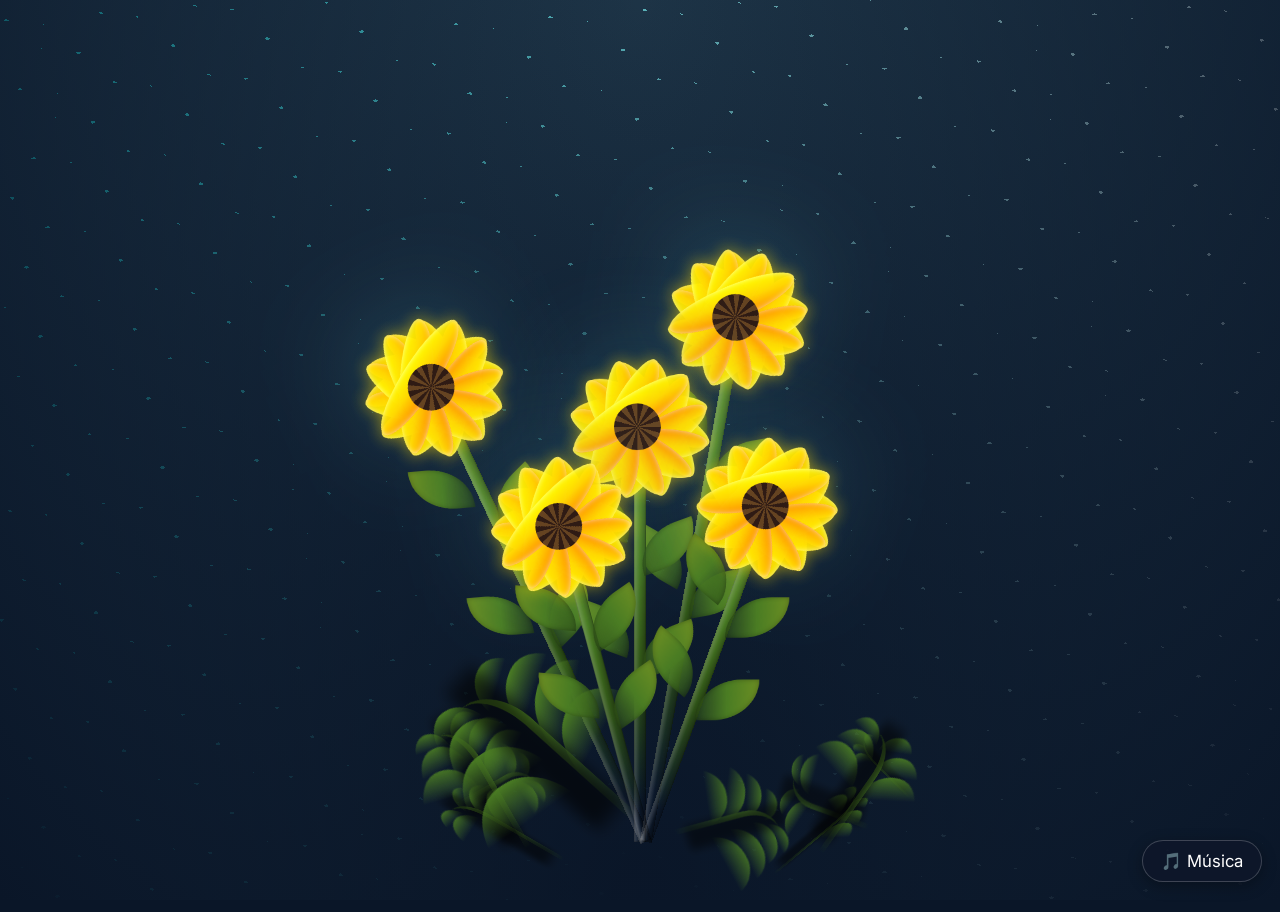
<file: index.html>
<!DOCTYPE html>
<html lang="es">

<head>
    <meta charset="UTF-8">
    <meta name="viewport" content="width=device-width, initial-scale=1.0, maximum-scale=1.0, user-scalable=no">
    <title>Árbol de Amor Animado</title>
    <!-- Autoría y derechos -->
    <meta name="author" content="Zero">
    <meta name="copyright" content="Zero - Código libre no comercial">
    <meta name="description"
        content="Árbol de Amor Animado: una sorpresa interactiva y romántica para dedicar a tu pareja o ser querido. Código libre para uso personal, educativo o de inspiración.">
    <meta name="keywords"
        content="amor, sorpresa, romántico, dedicatoria, animación, árbol, corazones, pareja, aniversario, regalo digital">
    <meta name="robots" content="index, follow">
    <!-- Fuentes -->
    <link href="https://fonts.googleapis.com/css2?family=Dancing+Script:wght@700&family=Inter:wght@400;700&display=swap"
        rel="stylesheet">
    <!-- Estilos -->
    <link rel="stylesheet" href="Css/style.css">
    <link rel="stylesheet" href="Css/flowers.css">
</head>

<body class="not-loaded">
    <!-- Night sky background -->
    <div class="night"></div>

    <!-- Shooting Stars -->
    <div class="shooting-stars">
        <div class="shooting-star"></div>
        <div class="shooting-star"></div>
        <div class="shooting-star"></div>
        <div class="shooting-star"></div>
        <div class="shooting-star"></div>
        <div class="shooting-star"></div>
        <div class="shooting-star"></div>
        <div class="shooting-star"></div>
    </div>

    <div id="floating-objects"></div>
    <div class="dedication-text" id="dedication-text">
        <div class="signature" id="signature"></div>
    </div>
    <div class="countdown" id="countdown"></div>

    <!-- Contenedor para fotos Polaroid -->
    <div id="polaroids-container">
        <div class="polaroid" id="polaroid-1">
            <img src="Img/foto1.jpg" alt="Foto 1">
        </div>
        <div class="polaroid" id="polaroid-2">
            <img src="Img/foto2.jpg" alt="Foto 2">
        </div>
    </div>

    <!-- Sunflower Garden -->
    <div class="flowers">
        <div class="flower flower--1">
            <div class="flower__leafs flower__leafs--1">
                <div class="flower__leaf" style="transform: translate(-50%, -10%) rotate(0deg);"></div>
                <div class="flower__leaf" style="transform: translate(-50%, -10%) rotate(30deg);"></div>
                <div class="flower__leaf" style="transform: translate(-50%, -10%) rotate(60deg);"></div>
                <div class="flower__leaf" style="transform: translate(-50%, -10%) rotate(90deg);"></div>
                <div class="flower__leaf" style="transform: translate(-50%, -10%) rotate(120deg);"></div>
                <div class="flower__leaf" style="transform: translate(-50%, -10%) rotate(150deg);"></div>
                <div class="flower__leaf" style="transform: translate(-50%, -10%) rotate(180deg);"></div>
                <div class="flower__leaf" style="transform: translate(-50%, -10%) rotate(210deg);"></div>
                <div class="flower__leaf" style="transform: translate(-50%, -10%) rotate(240deg);"></div>
                <div class="flower__leaf" style="transform: translate(-50%, -10%) rotate(270deg);"></div>
                <div class="flower__leaf" style="transform: translate(-50%, -10%) rotate(300deg);"></div>
                <div class="flower__leaf" style="transform: translate(-50%, -10%) rotate(330deg);"></div>
                <div class="flower__white-circle"></div>
                <div class="flower__light flower__light--1"></div>
                <div class="flower__light flower__light--2"></div>
                <div class="flower__light flower__light--3"></div>
                <div class="flower__light flower__light--4"></div>
                <div class="flower__light flower__light--5"></div>
                <div class="flower__light flower__light--6"></div>
                <div class="flower__light flower__light--7"></div>
                <div class="flower__light flower__light--8"></div>
            </div>
            <div class="flower__line">
                <div class="flower__line__leaf flower__line__leaf--1"></div>
                <div class="flower__line__leaf flower__line__leaf--2"></div>
                <div class="flower__line__leaf flower__line__leaf--3"></div>
                <div class="flower__line__leaf flower__line__leaf--4"></div>
            </div>
        </div>

        <div class="flower flower--2">
            <div class="flower__leafs flower__leafs--2">
                <div class="flower__leaf" style="transform: translate(-50%, -10%) rotate(0deg);"></div>
                <div class="flower__leaf" style="transform: translate(-50%, -10%) rotate(30deg);"></div>
                <div class="flower__leaf" style="transform: translate(-50%, -10%) rotate(60deg);"></div>
                <div class="flower__leaf" style="transform: translate(-50%, -10%) rotate(90deg);"></div>
                <div class="flower__leaf" style="transform: translate(-50%, -10%) rotate(120deg);"></div>
                <div class="flower__leaf" style="transform: translate(-50%, -10%) rotate(150deg);"></div>
                <div class="flower__leaf" style="transform: translate(-50%, -10%) rotate(180deg);"></div>
                <div class="flower__leaf" style="transform: translate(-50%, -10%) rotate(210deg);"></div>
                <div class="flower__leaf" style="transform: translate(-50%, -10%) rotate(240deg);"></div>
                <div class="flower__leaf" style="transform: translate(-50%, -10%) rotate(270deg);"></div>
                <div class="flower__leaf" style="transform: translate(-50%, -10%) rotate(300deg);"></div>
                <div class="flower__leaf" style="transform: translate(-50%, -10%) rotate(330deg);"></div>
                <div class="flower__white-circle"></div>
                <div class="flower__light flower__light--1"></div>
                <div class="flower__light flower__light--2"></div>
                <div class="flower__light flower__light--3"></div>
                <div class="flower__light flower__light--4"></div>
                <div class="flower__light flower__light--5"></div>
                <div class="flower__light flower__light--6"></div>
                <div class="flower__light flower__light--7"></div>
                <div class="flower__light flower__light--8"></div>
            </div>
            <div class="flower__line">
                <div class="flower__line__leaf flower__line__leaf--1"></div>
                <div class="flower__line__leaf flower__line__leaf--2"></div>
                <div class="flower__line__leaf flower__line__leaf--3"></div>
                <div class="flower__line__leaf flower__line__leaf--4"></div>
            </div>
        </div>

        <div class="flower flower--3">
            <div class="flower__leafs flower__leafs--3">
                <div class="flower__leaf" style="transform: translate(-50%, -10%) rotate(0deg);"></div>
                <div class="flower__leaf" style="transform: translate(-50%, -10%) rotate(30deg);"></div>
                <div class="flower__leaf" style="transform: translate(-50%, -10%) rotate(60deg);"></div>
                <div class="flower__leaf" style="transform: translate(-50%, -10%) rotate(90deg);"></div>
                <div class="flower__leaf" style="transform: translate(-50%, -10%) rotate(120deg);"></div>
                <div class="flower__leaf" style="transform: translate(-50%, -10%) rotate(150deg);"></div>
                <div class="flower__leaf" style="transform: translate(-50%, -10%) rotate(180deg);"></div>
                <div class="flower__leaf" style="transform: translate(-50%, -10%) rotate(210deg);"></div>
                <div class="flower__leaf" style="transform: translate(-50%, -10%) rotate(240deg);"></div>
                <div class="flower__leaf" style="transform: translate(-50%, -10%) rotate(270deg);"></div>
                <div class="flower__leaf" style="transform: translate(-50%, -10%) rotate(300deg);"></div>
                <div class="flower__leaf" style="transform: translate(-50%, -10%) rotate(330deg);"></div>
                <div class="flower__white-circle"></div>
                <div class="flower__light flower__light--1"></div>
                <div class="flower__light flower__light--2"></div>
                <div class="flower__light flower__light--3"></div>
                <div class="flower__light flower__light--4"></div>
                <div class="flower__light flower__light--5"></div>
                <div class="flower__light flower__light--6"></div>
                <div class="flower__light flower__light--7"></div>
                <div class="flower__light flower__light--8"></div>
            </div>
            <div class="flower__line">
                <div class="flower__line__leaf flower__line__leaf--1"></div>
                <div class="flower__line__leaf flower__line__leaf--2"></div>
                <div class="flower__line__leaf flower__line__leaf--3"></div>
                <div class="flower__line__leaf flower__line__leaf--4"></div>
            </div>
        </div>

        <div class="flower flower--4">
            <div class="flower__leafs flower__leafs--4">
                <div class="flower__leaf" style="transform: translate(-50%, -10%) rotate(0deg);"></div>
                <div class="flower__leaf" style="transform: translate(-50%, -10%) rotate(30deg);"></div>
                <div class="flower__leaf" style="transform: translate(-50%, -10%) rotate(60deg);"></div>
                <div class="flower__leaf" style="transform: translate(-50%, -10%) rotate(90deg);"></div>
                <div class="flower__leaf" style="transform: translate(-50%, -10%) rotate(120deg);"></div>
                <div class="flower__leaf" style="transform: translate(-50%, -10%) rotate(150deg);"></div>
                <div class="flower__leaf" style="transform: translate(-50%, -10%) rotate(180deg);"></div>
                <div class="flower__leaf" style="transform: translate(-50%, -10%) rotate(210deg);"></div>
                <div class="flower__leaf" style="transform: translate(-50%, -10%) rotate(240deg);"></div>
                <div class="flower__leaf" style="transform: translate(-50%, -10%) rotate(270deg);"></div>
                <div class="flower__leaf" style="transform: translate(-50%, -10%) rotate(300deg);"></div>
                <div class="flower__leaf" style="transform: translate(-50%, -10%) rotate(330deg);"></div>
                <div class="flower__white-circle"></div>
                <div class="flower__light flower__light--1"></div>
                <div class="flower__light flower__light--2"></div>
                <div class="flower__light flower__light--3"></div>
                <div class="flower__light flower__light--4"></div>
                <div class="flower__light flower__light--5"></div>
                <div class="flower__light flower__light--6"></div>
                <div class="flower__light flower__light--7"></div>
                <div class="flower__light flower__light--8"></div>
            </div>
            <div class="flower__line">
                <div class="flower__line__leaf flower__line__leaf--1"></div>
                <div class="flower__line__leaf flower__line__leaf--2"></div>
                <div class="flower__line__leaf flower__line__leaf--3"></div>
                <div class="flower__line__leaf flower__line__leaf--4"></div>
            </div>
        </div>

        <div class="flower flower--5">
            <div class="flower__leafs flower__leafs--5">
                <div class="flower__leaf" style="transform: translate(-50%, -10%) rotate(0deg);"></div>
                <div class="flower__leaf" style="transform: translate(-50%, -10%) rotate(30deg);"></div>
                <div class="flower__leaf" style="transform: translate(-50%, -10%) rotate(60deg);"></div>
                <div class="flower__leaf" style="transform: translate(-50%, -10%) rotate(90deg);"></div>
                <div class="flower__leaf" style="transform: translate(-50%, -10%) rotate(120deg);"></div>
                <div class="flower__leaf" style="transform: translate(-50%, -10%) rotate(150deg);"></div>
                <div class="flower__leaf" style="transform: translate(-50%, -10%) rotate(180deg);"></div>
                <div class="flower__leaf" style="transform: translate(-50%, -10%) rotate(210deg);"></div>
                <div class="flower__leaf" style="transform: translate(-50%, -10%) rotate(240deg);"></div>
                <div class="flower__leaf" style="transform: translate(-50%, -10%) rotate(270deg);"></div>
                <div class="flower__leaf" style="transform: translate(-50%, -10%) rotate(300deg);"></div>
                <div class="flower__leaf" style="transform: translate(-50%, -10%) rotate(330deg);"></div>
                <div class="flower__white-circle"></div>
                <div class="flower__light flower__light--1"></div>
                <div class="flower__light flower__light--2"></div>
                <div class="flower__light flower__light--3"></div>
                <div class="flower__light flower__light--4"></div>
                <div class="flower__light flower__light--5"></div>
                <div class="flower__light flower__light--6"></div>
                <div class="flower__light flower__light--7"></div>
                <div class="flower__light flower__light--8"></div>
            </div>
            <div class="flower__line">
                <div class="flower__line__leaf flower__line__leaf--1"></div>
                <div class="flower__line__leaf flower__line__leaf--2"></div>
                <div class="flower__line__leaf flower__line__leaf--3"></div>
                <div class="flower__line__leaf flower__line__leaf--4"></div>
            </div>
        </div>

        <div class="grow-ans" style="--d:1.2s">
            <div class="flower__g-long">
                <div class="flower__g-long__top"></div>
                <div class="flower__g-long__bottom"></div>
            </div>
        </div>

        <div class="growing-grass">
            <div class="flower__grass flower__grass--1">
                <div class="flower__grass--top"></div>
                <div class="flower__grass--bottom"></div>
                <div class="flower__grass__leaf flower__grass__leaf--1"></div>
                <div class="flower__grass__leaf flower__grass__leaf--2"></div>
                <div class="flower__grass__leaf flower__grass__leaf--3"></div>
                <div class="flower__grass__leaf flower__grass__leaf--4"></div>
                <div class="flower__grass__leaf flower__grass__leaf--5"></div>
                <div class="flower__grass__leaf flower__grass__leaf--6"></div>
                <div class="flower__grass__leaf flower__grass__leaf--7"></div>
                <div class="flower__grass__leaf flower__grass__leaf--8"></div>
                <div class="flower__grass__overlay"></div>
            </div>
        </div>

        <div class="growing-grass">
            <div class="flower__grass flower__grass--2">
                <div class="flower__grass--top"></div>
                <div class="flower__grass--bottom"></div>
                <div class="flower__grass__leaf flower__grass__leaf--1"></div>
                <div class="flower__grass__leaf flower__grass__leaf--2"></div>
                <div class="flower__grass__leaf flower__grass__leaf--3"></div>
                <div class="flower__grass__leaf flower__grass__leaf--4"></div>
                <div class="flower__grass__leaf flower__grass__leaf--5"></div>
                <div class="flower__grass__leaf flower__grass__leaf--6"></div>
                <div class="flower__grass__leaf flower__grass__leaf--7"></div>
                <div class="flower__grass__leaf flower__grass__leaf--8"></div>
                <div class="flower__grass__overlay"></div>
            </div>
        </div>

        <div class="growing-grass">
            <div class="flower__grass flower__grass--3">
                <div class="flower__grass--top"></div>
                <div class="flower__grass--bottom"></div>
                <div class="flower__grass__leaf flower__grass__leaf--1"></div>
                <div class="flower__grass__leaf flower__grass__leaf--2"></div>
                <div class="flower__grass__leaf flower__grass__leaf--3"></div>
                <div class="flower__grass__leaf flower__grass__leaf--4"></div>
                <div class="flower__grass__leaf flower__grass__leaf--5"></div>
                <div class="flower__grass__leaf flower__grass__leaf--6"></div>
                <div class="flower__grass__overlay"></div>
            </div>
        </div>

        <div class="growing-grass">
            <div class="flower__grass flower__grass--4">
                <div class="flower__grass--top"></div>
                <div class="flower__grass--bottom"></div>
                <div class="flower__grass__leaf flower__grass__leaf--1"></div>
                <div class="flower__grass__leaf flower__grass__leaf--2"></div>
                <div class="flower__grass__leaf flower__grass__leaf--3"></div>
                <div class="flower__grass__leaf flower__grass__leaf--4"></div>
                <div class="flower__grass__overlay"></div>
            </div>
        </div>

        <div class="growing-grass">
            <div class="flower__grass flower__grass--5">
                <div class="flower__grass--top"></div>
                <div class="flower__grass--bottom"></div>
                <div class="flower__grass__leaf flower__grass__leaf--1"></div>
                <div class="flower__grass__leaf flower__grass__leaf--2"></div>
                <div class="flower__grass__leaf flower__grass__leaf--3"></div>
                <div class="flower__grass__leaf flower__grass__leaf--4"></div>
                <div class="flower__grass__leaf flower__grass__leaf--5"></div>
                <div class="flower__grass__overlay"></div>
            </div>
        </div>

        <div class="growing-grass">
            <div class="flower__grass flower__grass--6">
                <div class="flower__grass--top"></div>
                <div class="flower__grass--bottom"></div>
                <div class="flower__grass__leaf flower__grass__leaf--1"></div>
                <div class="flower__grass__leaf flower__grass__leaf--2"></div>
                <div class="flower__grass__leaf flower__grass__leaf--3"></div>
                <div class="flower__grass__leaf flower__grass__leaf--4"></div>
                <div class="flower__grass__leaf flower__grass__leaf--5"></div>
                <div class="flower__grass__leaf flower__grass__leaf--6"></div>
                <div class="flower__grass__overlay"></div>
            </div>
        </div>

        <div class="growing-grass">
            <div class="flower__grass flower__grass--7">
                <div class="flower__grass--top"></div>
                <div class="flower__grass--bottom"></div>
                <div class="flower__grass__leaf flower__grass__leaf--1"></div>
                <div class="flower__grass__leaf flower__grass__leaf--2"></div>
                <div class="flower__grass__leaf flower__grass__leaf--3"></div>
                <div class="flower__grass__leaf flower__grass__leaf--4"></div>
                <div class="flower__grass__overlay"></div>
            </div>
        </div>

        <div class="growing-grass">
            <div class="flower__grass flower__grass--8">
                <div class="flower__grass--top"></div>
                <div class="flower__grass--bottom"></div>
                <div class="flower__grass__leaf flower__grass__leaf--1"></div>
                <div class="flower__grass__leaf flower__grass__leaf--2"></div>
                <div class="flower__grass__leaf flower__grass__leaf--3"></div>
                <div class="flower__grass__leaf flower__grass__leaf--4"></div>
                <div class="flower__grass__leaf flower__grass__leaf--5"></div>
                <div class="flower__grass__overlay"></div>
            </div>
        </div>

        <div class="growing-grass">
            <div class="flower__grass flower__grass--9">
                <div class="flower__grass--top"></div>
                <div class="flower__grass--bottom"></div>
                <div class="flower__grass__leaf flower__grass__leaf--1"></div>
                <div class="flower__grass__leaf flower__grass__leaf--2"></div>
                <div class="flower__grass__leaf flower__grass__leaf--3"></div>
                <div class="flower__grass__overlay"></div>
            </div>
        </div>

        <div class="growing-grass">
            <div class="flower__grass flower__grass--10">
                <div class="flower__grass--top"></div>
                <div class="flower__grass--bottom"></div>
                <div class="flower__grass__leaf flower__grass__leaf--1"></div>
                <div class="flower__grass__leaf flower__grass__leaf--2"></div>
                <div class="flower__grass__leaf flower__grass__leaf--3"></div>
                <div class="flower__grass__overlay"></div>
            </div>
        </div>
    </div>

    <audio src="Music/Noel%20Gallagher's%20High%20Flying%20Birds%20__%20If%20I%20Had%20A%20Gun...%20%5BSub.%20Espa%C3%B1ol%5D.mp3" id="bg-music" preload="auto"></audio>
    <script src="Js/script.js"></script>
    <script>
        // Activate flower animations after 1 second
        onload = () => {
            const c = setTimeout(() => {
                document.body.classList.remove("not-loaded");
                clearTimeout(c);
            }, 1000);
        };
    </script>
</body>

</html>
</file>
<file: Css/style.css>
body {
    margin: 0;
    padding: 0;
    width: 100vw;
    height: 100vh;
    overflow: hidden;
    background-color: #0a1628;
    font-family: 'Inter', sans-serif;
    perspective: 1000px;
}

#fireworks-canvas {
    position: fixed;
    top: 0;
    left: 0;
    width: 100vw;
    height: 100vh;
    display: block;
    z-index: 1;
    pointer-events: none;
}

#center-text {
    position: absolute;
    top: 50%;
    left: 50%;
    transform: translate(-50%, -50%);
    font-size: 5rem;
    color: #e60026;
    font-family: 'Arial Black', Arial, sans-serif;
    text-shadow: 2px 2px 8px #ffb3b3;
    z-index: 2;
    letter-spacing: 0.5rem;
    user-select: none;
    display: flex;
    gap: 0.5rem;
    pointer-events: none;
}

.letter {
    opacity: 0;
    transition: opacity 0.5s;
}

.tree-container {
  /* Asegura que el contenedor tenga el nuevo tamaño */
  width: 520px !important;
  height: 520px !important;
  /* Centrado absoluto */
  position: absolute;
  top: 50%;
  left: 50%;
  transform: translate(-50%, -50%);
  z-index: 2;
}

.tree-container svg {
  width: 100%;
  height: 100%;
  display: block;
}

.tree-container svg path {
  transition: fill-opacity 0.5s, stroke-dashoffset 1.2s;
}

.tree-container svg.move-and-scale {
  transition: transform 1.2s cubic-bezier(.77,0,.18,1);
  transform: translateX(200px) scale(1.35);
}

.dedication-text {
  position: absolute;
  top: 50%;
  left: 5%;
  transform: translateY(-50%);
  min-width: 350px;
  max-width: 500px;
  font-size: 1.2rem;
  color: #e2e8f0;
  line-height: 1.6;
  white-space: pre-line;
  z-index: 3;
  opacity: 0;
  pointer-events: none;
  padding: 2.5rem;
  background: rgba(15, 23, 42, 0.88);
  border-radius: 24px;
  border: 1px solid rgba(255, 255, 255, 0.15);
  box-shadow: 0 8px 32px 0 rgba(0, 0, 0, 0.4);
  transition: opacity 0.5s ease, transform 0.5s ease;
  will-change: opacity, transform;
}

.dedication-text.typing {
  opacity: 1;
  animation: fadeInText 0.6s;
}

@keyframes fadeInText {
  from { opacity: 0; }
  to { opacity: 1; }
}

#floating-objects {
  position: fixed;
  left: 0; top: 0;
  width: 100vw; height: 100vh;
  pointer-events: none;
  z-index: 10;
}

.floating-petal {
  position: absolute;
  will-change: transform, opacity;
  opacity: 0.85;
  pointer-events: none;
  width: 24px; height: 32px;
  background: radial-gradient(ellipse at 60% 30%, #ffd6e0 60%, #ff69b4 100%);
  border-radius: 60% 40% 60% 40% / 60% 60% 40% 40%;
}

.signature {
  margin-top: 2rem;
  font-family: 'Dancing Script', cursive;
  font-size: 2.5rem;
  color: #fb7185;
  opacity: 0;
  transition: opacity 1s ease;
}

.signature.visible {
  opacity: 1;
  animation: signature-draw 2.2s steps(24) forwards;
}

@keyframes signature-draw {
  from { clip-path: inset(0 100% 0 0); }
  to   { clip-path: inset(0 0 0 0); }
}

.countdown {
  position: fixed;
  left: 50%;
  bottom: 5%;
  transform: translateX(-50%) translateY(20px);
  font-family: 'Inter', sans-serif;
  font-size: 1.1rem;
  font-weight: 500;
  color: #cbd5e1;
  background: rgba(15, 23, 42, 0.88);
  padding: 1rem 2rem;
  border-radius: 50px;
  z-index: 6;
  border: 1px solid rgba(255, 255, 255, 0.15);
  box-shadow: 0 4px 15px rgba(0, 0, 0, 0.3);
  text-align: center;
  opacity: 0;
  transition: opacity 0.8s ease, transform 0.8s ease;
  will-change: opacity, transform;
}

.countdown.visible {
  opacity: 1;
  transform: translateX(-50%) translateY(0);
}

/* Polaroids */
#polaroids-container {
    position: fixed;
    top: 0;
    left: 0;
    width: 100%;
    height: 100%;
    pointer-events: none;
    z-index: 4;
}

.polaroid {
    position: absolute;
    width: 200px;
    padding: 10px;
    background: white;
    box-shadow: 0 10px 25px rgba(0,0,0,0.25);
    border-radius: 4px;
    opacity: 0;
    transform: scale(0.8) rotate(-10deg);
    transition: opacity 1s ease, transform 1s cubic-bezier(0.23, 1, 0.32, 1);
    will-change: transform, opacity;
    backface-visibility: hidden;
}

.polaroid img {
    width: 100%;
    height: 230px;
    object-fit: cover;
    border-radius: 2px;
    display: block;
}

#polaroid-1 {
    bottom: 15%;
    right: 25%;
    transform: rotate(-8deg) translateY(50px);
}

#polaroid-2 {
    top: 15%;
    right: 8%;
    transform: rotate(5deg) translateY(-50px);
}

.polaroid.visible {
    opacity: 1;
    transform: rotate(var(--rot)) translateY(0) scale(1);
}

#polaroid-1.visible { --rot: -8deg; }
#polaroid-2.visible { --rot: 5deg; }

/* Corazones explosivos */
.burst-heart {
    position: fixed;
    width: 14px;
    height: 14px;
    background: var(--heart-bg, #ff4d6d);
    transform: rotate(-45deg) scale(1);
    pointer-events: none;
    z-index: 100;
    will-change: transform, opacity;
}

.burst-heart::before,
.burst-heart::after {
    content: '';
    position: absolute;
    width: 14px;
    height: 14px;
    background: var(--heart-bg, #ff4d6d);
    border-radius: 50%;
}

.burst-heart::before {
    top: -7px;
    left: 0;
}

.burst-heart::after {
    left: 7px;
    top: 0;
}

/* Responsivo para móviles */
@media (max-width: 768px) {
  .dedication-text {
    left: 50%;
    right: auto;
    top: 20px;
    transform: translateX(-50%) translateY(0);
    min-width: 0;
    max-width: 90vw;
    width: 90vw;
    font-size: 0.95rem;
    line-height: 1.5;
    padding: 1.2rem;
    max-height: 42vh;
    overflow-y: auto;
    border-radius: 18px;
    box-sizing: border-box;
  }

  .signature {
    font-size: 1.5rem;
    margin-top: 1rem;
  }

  /* Ajuste de Polaroids en móvil */
  #polaroids-container {
    display: flex;
    justify-content: center;
    align-items: center;
    gap: 12px;
    bottom: 58px;
    top: auto;
    height: auto;
    width: 100%;
    padding: 0 10px;
    box-sizing: border-box;
  }
  
  .polaroid {
    position: relative !important;
    width: 120px !important;
    padding: 6px !important;
    bottom: auto !important;
    right: auto !important;
    top: auto !important;
    left: auto !important;
    transform: scale(0.8) translateY(20px) !important;
    box-shadow: 0 6px 16px rgba(0,0,0,0.3) !important;
  }
  
  .polaroid img {
    height: 135px !important;
  }
  
  #polaroid-1.visible { transform: rotate(-4deg) translateY(0) scale(1) !important; }
  #polaroid-2.visible { transform: rotate(4deg) translateY(0) scale(1) !important; }

  .countdown {
    bottom: 10px;
    font-size: 0.8rem;
    padding: 0.4rem 0.8rem;
    width: 88vw;
    max-width: 320px;
  }

  #music-btn {
    top: 12px !important;
    right: 12px !important;
    bottom: auto !important;
    padding: 7px 12px !important;
    font-size: 0.9em !important;
  }
}
</file>
<file: Css/flowers.css>
/* ========================================
   Sunflower Garden + Shooting Stars
   Extracted from index2.html
   ======================================== */

:root {
  --fl-speed: 0.8s;
  --speed-leaf: 2s;
}

/* --- Night sky background --- */
.night {
  position: fixed;
  left: 50%;
  top: 0;
  transform: translateX(-50%);
  width: 100%;
  height: 100%;
  background-image: radial-gradient(
      ellipse at top,
      transparent 0%,
      #0a1628
    ),
    radial-gradient(
      ellipse at bottom,
      #0a1628,
      rgba(145, 233, 255, 0.2)
    ),
    repeating-linear-gradient(
      220deg,
      #0a1628 0px,
      #0a1628 19px,
      transparent 19px,
      transparent 22px
    ),
    repeating-linear-gradient(
      189deg,
      #0a1628 0px,
      #0a1628 19px,
      transparent 19px,
      transparent 22px
    ),
    repeating-linear-gradient(
      148deg,
      #0a1628 0px,
      #0a1628 19px,
      transparent 19px,
      transparent 22px
    ),
    linear-gradient(90deg, rgb(0, 255, 250), rgb(240, 240, 240));
  z-index: 0;
}

/* --- Shooting Stars --- */
.shooting-stars {
  position: fixed;
  top: 0;
  left: 0;
  width: 100%;
  height: 100%;
  pointer-events: none;
  z-index: 1;
}

.shooting-star {
  position: absolute;
  width: 4px;
  height: 4px;
  background: #fff;
  border-radius: 50%;
  box-shadow: 0 0 6px 2px rgba(255, 255, 255, 0.8);
  opacity: 0;
  animation: shootingStar 3s linear infinite;
  will-change: transform, opacity;
}

.shooting-star::before {
  content: '';
  position: absolute;
  top: 50%;
  right: 0;
  transform: translateY(-50%);
  width: 0;
  height: 2px;
  background: linear-gradient(90deg, rgba(255, 255, 255, 0) 0%, rgba(255, 255, 255, 1) 100%);
  animation: shootingStarTail 3s linear infinite;
}

.shooting-star:nth-child(1) {
  top: 5%;
  left: -10%;
  animation-delay: 0s;
  animation-duration: 2.5s;
}

.shooting-star:nth-child(2) {
  top: 15%;
  left: -10%;
  animation-delay: 2s;
  animation-duration: 3s;
}

.shooting-star:nth-child(3) {
  top: 25%;
  left: -10%;
  animation-delay: 4s;
  animation-duration: 2.8s;
}

.shooting-star:nth-child(4) {
  top: 0%;
  left: -10%;
  animation-delay: 6s;
  animation-duration: 3.2s;
}

.shooting-star:nth-child(5) {
  top: 35%;
  left: -10%;
  animation-delay: 8s;
  animation-duration: 2.7s;
}

.shooting-star:nth-child(6) {
  top: 8%;
  left: -10%;
  animation-delay: 10s;
  animation-duration: 3.1s;
}

.shooting-star:nth-child(7) {
  top: 45%;
  left: -10%;
  animation-delay: 12s;
  animation-duration: 2.9s;
}

.shooting-star:nth-child(8) {
  top: 3%;
  left: -10%;
  animation-delay: 14s;
  animation-duration: 3.3s;
}

@keyframes shootingStar {
  0% {
    opacity: 0;
    transform: translateX(0) translateY(0) rotate(45deg);
  }
  10% {
    opacity: 1;
  }
  90% {
    opacity: 1;
  }
  100% {
    opacity: 0;
    transform: translateX(120vw) translateY(50vh) rotate(10deg);
  }
}

@keyframes shootingStarTail {
  0% {
    width: 0;
  }
  30% {
    width: 100px;
  }
  100% {
    width: 0;
  }
}

/* --- Flowers --- */
.flowers {
  position: fixed;
  bottom: 0;
  left: 50%;
  transform: translateX(-50%) scale(0.65);
  transform-origin: bottom center;
  z-index: 2;
  display: flex;
  align-items: flex-end;
  justify-content: center;
}

.flower {
  position: absolute;
  bottom: 10vmin;
  transform-origin: bottom center;
  z-index: 50;
  will-change: transform;
}

.flower--1 {
  animation: moving-flower-1 4s linear infinite;
}

.flower--1 .flower__line {
  height: 70vmin;
  animation-delay: 0.3s;
}

.flower--1 .flower__line__leaf--1 {
  animation: blooming-leaf-right var(--fl-speed) 1.6s backwards;
}

.flower--1 .flower__line__leaf--2 {
  animation: blooming-leaf-right var(--fl-speed) 1.4s backwards;
}

.flower--1 .flower__line__leaf--3 {
  animation: blooming-leaf-left var(--fl-speed) 1.2s backwards;
}

.flower--1 .flower__line__leaf--4 {
  animation: blooming-leaf-left var(--fl-speed) 1s backwards;
}

.flower--2 {
  left: 50%;
  transform: rotate(20deg);
  animation: moving-flower-2 4s linear infinite;
}

.flower--2 .flower__line {
  height: 60vmin;
  animation-delay: 0.6s;
}

.flower--2 .flower__line__leaf--1 {
  animation: blooming-leaf-right var(--fl-speed) 1.9s backwards;
}

.flower--2 .flower__line__leaf--2 {
  animation: blooming-leaf-right var(--fl-speed) 1.7s backwards;
}

.flower--2 .flower__line__leaf--3 {
  animation: blooming-leaf-left var(--fl-speed) 1.5s backwards;
}

.flower--2 .flower__line__leaf--4 {
  animation: blooming-leaf-left var(--fl-speed) 1.3s backwards;
}

.flower--3 {
  left: 50%;
  transform: rotate(-15deg);
  animation: moving-flower-3 4s linear infinite;
}

.flower--3 .flower__line {
  animation-delay: 0.9s;
}

.flower--3 .flower__line__leaf--1 {
  animation: blooming-leaf-right var(--fl-speed) 2.5s backwards;
}

.flower--3 .flower__line__leaf--2 {
  animation: blooming-leaf-right var(--fl-speed) 2.3s backwards;
}

.flower--3 .flower__line__leaf--3 {
  animation: blooming-leaf-left var(--fl-speed) 2.1s backwards;
}

.flower--3 .flower__line__leaf--4 {
  animation: blooming-leaf-left var(--fl-speed) 1.9s backwards;
}

.flower--4 {
  left: -25%;
  z-index: -6;
  transform: rotate(10deg);
  animation: moving-flower-4 3.5s linear infinite;
}

.flower--4 .flower__line {
  height: 90vmin;
  animation-delay: 1.2s;
}

.flower--4 .flower__line__leaf--1 {
  animation: blooming-leaf-right var(--fl-speed) 2.8s backwards;
}

.flower--4 .flower__line__leaf--2 {
  animation: blooming-leaf-right var(--fl-speed) 2.6s backwards;
}

.flower--4 .flower__line__leaf--3 {
  animation: blooming-leaf-left var(--fl-speed) 2.4s backwards;
}

.flower--4 .flower__line__leaf--4 {
  animation: blooming-leaf-left var(--fl-speed) 2.2s backwards;
}

.flower--5 {
  left: 75%;
  z-index: -7;
  transform: rotate(-25deg);
  animation: moving-flower-5 4.5s linear infinite;
}

.flower--5 .flower__line {
  height: 85vmin;
  animation-delay: 1.9s;
}

.flower--5 .flower__line__leaf--1 {
  animation: blooming-leaf-right var(--fl-speed) 2.7s backwards;
}

.flower--5 .flower__line__leaf--2 {
  animation: blooming-leaf-right var(--fl-speed) 2.5s backwards;
}

.flower--5 .flower__line__leaf--3 {
  animation: blooming-leaf-left var(--fl-speed) 2.3s backwards;
}

.flower--5 .flower__line__leaf--4 {
  animation: blooming-leaf-left var(--fl-speed) 2.1s backwards;
}

.flower__leafs {
  position: relative;
  animation: blooming-flower 2s backwards;
}

.flower__leafs--1 { animation-delay: 1.1s; }
.flower__leafs--2 { animation-delay: 1.4s; }
.flower__leafs--3 { animation-delay: 1.7s; }
.flower__leafs--4 { animation-delay: 2.0s; }
.flower__leafs--5 { animation-delay: 2.0s; }

.flower__leafs::after {
  content: "";
  position: absolute;
  left: 0;
  top: 0;
  transform: translate(-50%, -100%);
  width: 8vmin;
  height: 8vmin;
  background-color: #6bf0ff;
  filter: blur(10vmin);
}

.flower__leaf {
  position: absolute;
  bottom: 0;
  left: 50%;
  width: 23vmin;
  height: 6vmin;
  border-radius: 60% 40% 60% 40%;
  background-color: #ffd700;
  background-image: linear-gradient(to top, #ff8c00, #ffd700, #ffff00);
  transform-origin: bottom center;
  opacity: 0.95;
  box-shadow: inset 0 0 1vmin rgba(255, 255, 255, 0.7),
              0 0 3vmin rgba(255, 215, 0, 0.4);
  z-index: 2;
}

.flower__leaf--1 { transform: translate(-50%, -10%) rotate(-45deg); }
.flower__leaf--2 { transform: translate(-50%, -10%) rotate(-15deg); }
.flower__leaf--3 { transform: translate(-50%, -10%) rotate(15deg); }
.flower__leaf--4 { transform: translate(-50%, -10%) rotate(45deg); }

.flower__white-circle {
  position: absolute;
  left: -4vmin;
  top: -4vmin;
  width: 10vmin;
  height: 10vmin;
  border-radius: 50%;
  background-color: #8b4513;
  background-image: radial-gradient(circle at 30% 30%, #654321, #8b4513, #2f1b14);
  box-shadow: inset 0 0 2vmin rgba(0, 0, 0, 0.8),
              0 0 1vmin rgba(139, 69, 19, 0.6);
}

.flower__white-circle::after {
  content: "";
  position: absolute;
  left: 46%;
  top: 31%;
  transform: translate(-50%, -50%);
  width: 80%;
  height: 80%;
  z-index: 3;
  border-radius: inherit;
  background-image: repeating-conic-gradient(
      from 0deg,
      #2f1b14 0deg 15deg,
      #654321 15deg 30deg
    ),
    radial-gradient(circle at center, #8b4513, #654321);
}

.flower__line {
  height: 55vmin;
  width: 2vmin;
  background-image: linear-gradient(
      to left,
      rgb(0, 0, 0, 0.3),
      transparent,
      rgba(255, 255, 255, 0.2)
    ),
    linear-gradient(to top, transparent 10%, #2d5016, #4a7c23, #6b8e23);
  box-shadow: inset 0 0 2px rgba(0, 0, 0, 0.7);
  animation: grow-flower-tree 4s backwards;
}

.flower__line__leaf {
  --w: 8vmin;
  --h: calc(var(--w) + 3vmin);
  position: absolute;
  top: 20%;
  left: 90%;
  width: var(--w);
  height: var(--h);
  border-top-right-radius: var(--h);
  border-bottom-left-radius: var(--h);
  background-image: linear-gradient(
    to top,
    rgba(45, 80, 22, 0.6),
    #4a7c23,
    #6b8e23
  );
  box-shadow: inset 0 0 1vmin rgba(0, 0, 0, 0.3);
}

.flower__line__leaf--1 { transform: rotate(70deg) rotateY(30deg); }
.flower__line__leaf--2 { top: 45%; transform: rotate(70deg) rotateY(30deg); }

.flower__line__leaf--3,
.flower__line__leaf--4 {
  border-top-right-radius: 0;
  border-bottom-left-radius: 0;
  border-top-left-radius: var(--h);
  border-bottom-right-radius: var(--h);
  left: -460%;
  top: 12%;
  transform: rotate(-70deg) rotateY(30deg);
}

.flower__line__leaf--4 { top: 40%; }

.flower__light {
  position: absolute;
  bottom: 0vmin;
  width: 0.8vmin;
  height: 0.8vmin;
  background-color: #8b4513;
  border-radius: 50%;
  filter: blur(0.1vmin);
  animation: sunflower-seeds 6s linear infinite backwards;
  box-shadow: 0 0 1vmin rgba(139, 69, 19, 0.8);
}

.flower__light:nth-child(odd) { background-color: #654321; }

.flower__light--1 { left: -2vmin; animation-delay: 1s; }
.flower__light--2 { left: 3vmin; animation-delay: 0.5s; }
.flower__light--3 { left: -6vmin; animation-delay: 0.3s; }
.flower__light--4 { left: 6vmin; animation-delay: 0.9s; }
.flower__light--5 { left: -1vmin; animation-delay: 1.5s; }
.flower__light--6 { left: -4vmin; animation-delay: 3s; }
.flower__light--7 { left: 3vmin; animation-delay: 2s; }
.flower__light--8 { left: -6vmin; animation-delay: 3.5s; }

.flower__grass {
  --c: #4a7c23;
  --line-w: 2vmin;
  position: absolute;
  bottom: 12vmin;
  left: -7vmin;
  display: flex;
  flex-direction: column;
  align-items: flex-end;
  z-index: 20;
  transform-origin: bottom center;
  transform: rotate(-48deg) rotateY(40deg);
}

.flower__grass--1 { animation: moving-grass 2s linear infinite; }
.flower__grass--2 { left: 2vmin; bottom: 10vmin; transform: scale(0.5) rotate(75deg) rotateX(10deg) rotateY(-200deg); opacity: 0.8; z-index: 0; animation: moving-grass--2 1.5s linear infinite; }
.flower__grass--3 { left: -25vmin; bottom: 8vmin; transform: scale(0.7) rotate(-30deg) rotateY(45deg); opacity: 0.9; z-index: 15; animation: moving-grass--3 2.2s linear infinite; }
.flower__grass--4 { left: -35vmin; bottom: 15vmin; transform: scale(0.4) rotate(60deg) rotateX(15deg) rotateY(-180deg); opacity: 0.7; z-index: 5; animation: moving-grass--4 1.8s linear infinite; }
.flower__grass--5 { left: -18vmin; bottom: 6vmin; transform: scale(0.6) rotate(-60deg) rotateY(60deg); opacity: 0.85; z-index: 12; animation: moving-grass--5 2.5s linear infinite; }
.flower__grass--6 { left: 25vmin; bottom: 9vmin; transform: scale(0.65) rotate(35deg) rotateY(-45deg); opacity: 0.9; z-index: 15; animation: moving-grass--6 2.3s linear infinite; }
.flower__grass--7 { left: 35vmin; bottom: 14vmin; transform: scale(0.45) rotate(-70deg) rotateX(20deg) rotateY(170deg); opacity: 0.75; z-index: 8; animation: moving-grass--7 1.9s linear infinite; }
.flower__grass--8 { left: 18vmin; bottom: 5vmin; transform: scale(0.55) rotate(50deg) rotateY(-70deg); opacity: 0.8; z-index: 10; animation: moving-grass--8 2.1s linear infinite; }
.flower__grass--9 { left: -45vmin; bottom: 20vmin; transform: scale(0.3) rotate(20deg) rotateY(90deg); opacity: 0.6; z-index: 2; animation: moving-grass--9 1.6s linear infinite; }
.flower__grass--10 { left: 42vmin; bottom: 18vmin; transform: scale(0.35) rotate(-45deg) rotateY(-120deg); opacity: 0.65; z-index: 3; animation: moving-grass--10 2.0s linear infinite; }

.flower__grass--top {
  width: 7vmin;
  height: 10vmin;
  border-top-right-radius: 100%;
  border-right: var(--line-w) solid var(--c);
  transform-origin: bottom center;
  transform: rotate(-2deg);
}

.flower__grass--bottom {
  margin-top: -2px;
  width: var(--line-w);
  height: 25vmin;
  background-image: linear-gradient(to top, transparent, var(--c));
}

.flower__grass__leaf {
  --size: 10vmin;
  position: absolute;
  width: calc(var(--size) * 2.1);
  height: var(--size);
  border-top-left-radius: var(--size);
  border-top-right-radius: var(--size);
  background-image: linear-gradient(
    to top,
    transparent,
    transparent 30%,
    var(--c)
  );
  z-index: 100;
}

.flower__grass__leaf--1 { top: -6%; left: 30%; --size: 6vmin; transform: rotate(-20deg); animation: growing-grass-ans--1 var(--speed-leaf) 2.6s backwards; }
.flower__grass__leaf--2 { top: -5%; left: -110%; --size: 6vmin; transform: rotate(10deg); animation: growing-grass-ans--2 var(--speed-leaf) 2.4s linear backwards; }
.flower__grass__leaf--3 { top: 5%; left: 60%; --size: 8vmin; transform: rotate(-18deg) rotateX(-20deg); animation: growing-grass-ans--3 var(--speed-leaf) 2.2s linear backwards; }
.flower__grass__leaf--4 { top: 6%; left: -135%; --size: 8vmin; transform: rotate(2deg); animation: growing-grass-ans--4 var(--speed-leaf) 2s linear backwards; }
.flower__grass__leaf--5 { top: 20%; left: 60%; --size: 10vmin; transform: rotate(-24deg) rotateX(-20deg); animation: growing-grass-ans--5 var(--speed-leaf) 1.8s linear backwards; }
.flower__grass__leaf--6 { top: 22%; left: -180%; --size: 10vmin; transform: rotate(10deg); animation: growing-grass-ans--6 var(--speed-leaf) 1.6s linear backwards; }
.flower__grass__leaf--7 { top: 39%; left: 70%; --size: 10vmin; transform: rotate(-10deg); animation: growing-grass-ans--7 var(--speed-leaf) 1.4s linear backwards; }
.flower__grass__leaf--8 { top: 40%; left: -215%; --size: 11vmin; transform: rotate(10deg); animation: growing-grass-ans--8 var(--speed-leaf) 1.2s linear backwards; }

.flower__grass__overlay {
  position: absolute;
  top: -10%;
  right: 0%;
  width: 100%;
  height: 100%;
  background-color: rgba(0, 0, 0, 0.6);
  filter: blur(1.5vmin);
  z-index: 100;
}

.grow-ans { animation: grow-ans 2s var(--d) backwards; }
.growing-grass { animation: growing-grass-ans 1s 2s backwards; }

.not-loaded * { animation-play-state: paused !important; }

/* --- Flower Keyframes --- */
@keyframes grow-ans {
  0% { transform: scale(0); opacity: 0; }
}

@keyframes growing-grass-ans {
  0% { transform: scale(0); }
}

@keyframes growing-grass-ans--1 { 0% { transform-origin: bottom left; transform: rotate(-20deg) scale(0); } }
@keyframes growing-grass-ans--2 { 0% { transform-origin: bottom right; transform: rotate(10deg) scale(0); } }
@keyframes growing-grass-ans--3 { 0% { transform-origin: bottom left; transform: rotate(-18deg) rotateX(-20deg) scale(0); } }
@keyframes growing-grass-ans--4 { 0% { transform-origin: bottom right; transform: rotate(2deg) scale(0); } }
@keyframes growing-grass-ans--5 { 0% { transform-origin: bottom left; transform: rotate(-24deg) rotateX(-20deg) scale(0); } }
@keyframes growing-grass-ans--6 { 0% { transform-origin: bottom right; transform: rotate(10deg) scale(0); } }
@keyframes growing-grass-ans--7 { 0% { transform-origin: bottom left; transform: rotate(-10deg) scale(0); } }
@keyframes growing-grass-ans--8 { 0% { transform-origin: bottom right; transform: rotate(10deg) scale(0); } }

@keyframes sunflower-seeds {
  0% { opacity: 0; transform: translateY(0vmin) rotate(0deg); }
  20% { opacity: 1; transform: translateY(-3vmin) translateX(-1vmin) rotate(45deg); }
  40% { opacity: 1; transform: translateY(-8vmin) translateX(1vmin) rotate(90deg); }
  60% { transform: translateY(-12vmin) translateX(-1vmin) rotate(135deg); }
  80% { transform: translateY(-16vmin) translateX(2vmin) rotate(180deg); opacity: 0.5; }
  100% { transform: translateY(-25vmin) rotate(225deg); opacity: 0; }
}

@keyframes moving-flower-1 { 0%, 100% { transform: rotate(2deg); } 50% { transform: rotate(-2deg); } }
@keyframes moving-flower-2 { 0%, 100% { transform: rotate(18deg); } 50% { transform: rotate(14deg); } }
@keyframes moving-flower-3 { 0%, 100% { transform: rotate(-18deg); } 50% { transform: rotate(-20deg) rotateY(-10deg); } }
@keyframes moving-flower-4 { 0%, 100% { transform: rotate(9deg); } 50% { transform: rotate(12deg) rotateY(9deg); } }
@keyframes moving-flower-5 { 0%, 100% { transform: rotate(-5deg); } 50% { transform: rotate(-11deg) rotateY(5deg); } }

@keyframes blooming-leaf-right { 0% { transform-origin: left; transform: rotate(70deg) rotateY(30deg) scale(0); } }
@keyframes blooming-leaf-left { 0% { transform-origin: right; transform: rotate(-70deg) rotateY(30deg) scale(0); } }
@keyframes grow-flower-tree { 0% { height: 0; border-radius: 1vmin; } }
@keyframes blooming-flower { 0% { transform: scale(0); } }

@keyframes moving-grass { 0%, 100% { transform: rotate(-48deg) rotateY(40deg); } 50% { transform: rotate(-50deg) rotateY(40deg); } }
@keyframes moving-grass--2 { 0%, 100% { transform: scale(0.5) rotate(75deg) rotateX(10deg) rotateY(-200deg); } 50% { transform: scale(0.5) rotate(79deg) rotateX(10deg) rotateY(-200deg); } }
@keyframes moving-grass--3 { 0%, 100% { transform: scale(0.7) rotate(-30deg) rotateY(45deg); } 50% { transform: scale(0.7) rotate(-33deg) rotateY(50deg); } }
@keyframes moving-grass--4 { 0%, 100% { transform: scale(0.4) rotate(60deg) rotateX(15deg) rotateY(-180deg); } 50% { transform: scale(0.4) rotate(63deg) rotateX(18deg) rotateY(-175deg); } }
@keyframes moving-grass--5 { 0%, 100% { transform: scale(0.6) rotate(-60deg) rotateY(60deg); } 50% { transform: scale(0.6) rotate(-57deg) rotateY(65deg); } }
@keyframes moving-grass--6 { 0%, 100% { transform: scale(0.65) rotate(35deg) rotateY(-45deg); } 50% { transform: scale(0.65) rotate(38deg) rotateY(-40deg); } }
@keyframes moving-grass--7 { 0%, 100% { transform: scale(0.45) rotate(-70deg) rotateX(20deg) rotateY(170deg); } 50% { transform: scale(0.45) rotate(-67deg) rotateX(23deg) rotateY(175deg); } }
@keyframes moving-grass--8 { 0%, 100% { transform: scale(0.55) rotate(50deg) rotateY(-70deg); } 50% { transform: scale(0.55) rotate(53deg) rotateY(-65deg); } }
@keyframes moving-grass--9 { 0%, 100% { transform: scale(0.3) rotate(20deg) rotateY(90deg); } 50% { transform: scale(0.3) rotate(23deg) rotateY(95deg); } }
@keyframes moving-grass--10 { 0%, 100% { transform: scale(0.35) rotate(-45deg) rotateY(-120deg); } 50% { transform: scale(0.35) rotate(-42deg) rotateY(-115deg); } }

/* Adaptación móvil para las flores */
@media (max-width: 768px) {
  .flowers {
    transform: translateX(-50%) scale(0.42);
  }
}

@media (max-width: 480px) {
  .flowers {
    transform: translateX(-50%) scale(0.35);
  }
}
</file>
